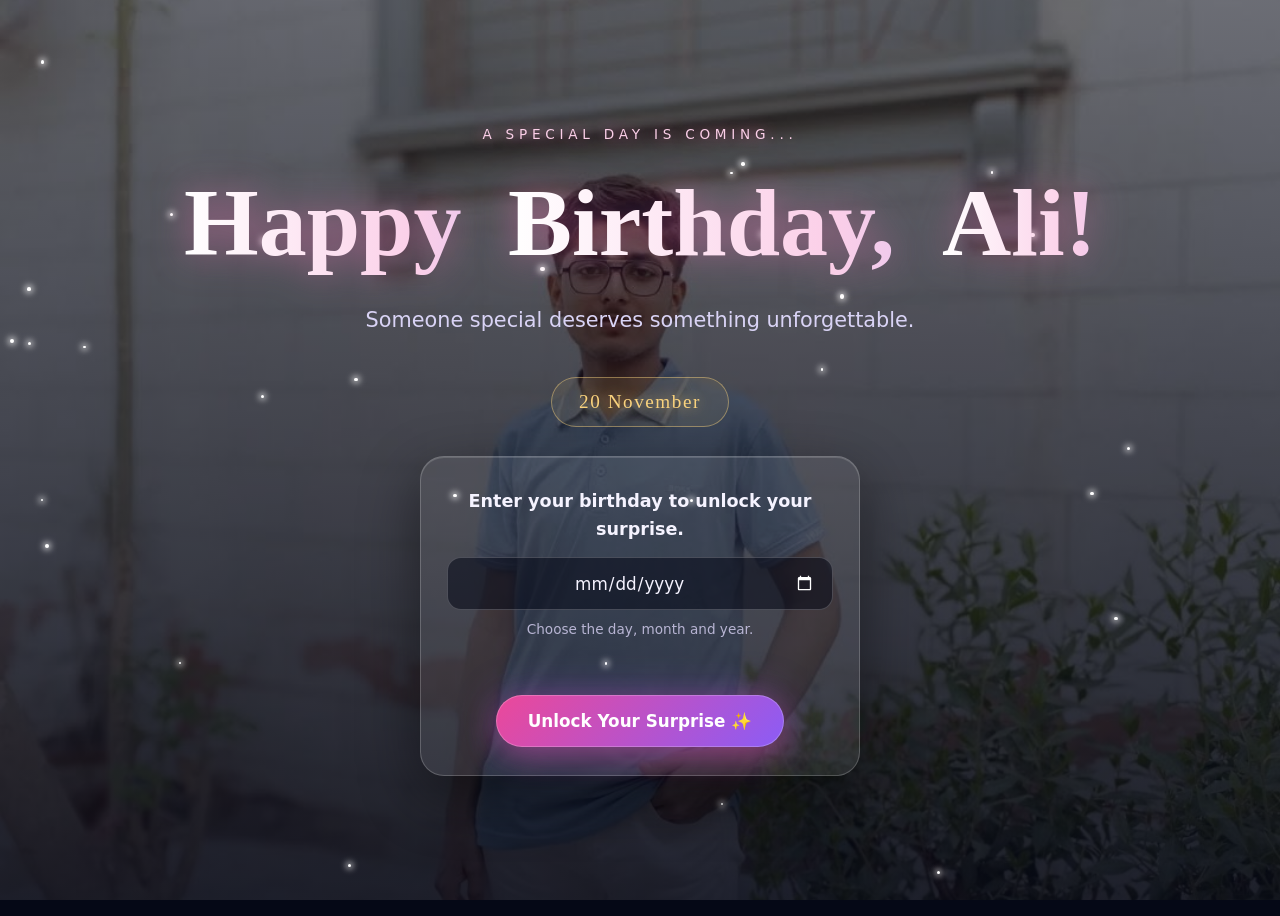
<file: index.html>
<!DOCTYPE html>
<!--
  PAGE 1 — LANDING PAGE  (index.html)
  Ali's photo fills the screen. Ali enters his birthday to unlock the surprise.
  Next page: memories.html
-->
<html lang="en">
<head>
  <meta charset="UTF-8">
  <!-- Makes the page fit phones, tablets and computers -->
  <meta name="viewport" content="width=device-width, initial-scale=1">
  <meta name="theme-color" content="#050816">
  <!-- Asks search engines not to list this personal page -->
  <meta name="robots" content="noindex">
  <title>Happy Birthday, Ali!</title>

  <!-- Little cake icon in the browser tab (no extra file needed) -->
  <link rel="icon" href="data:image/svg+xml,<svg xmlns=%22http://www.w3.org/2000/svg%22 viewBox=%220 0 100 100%22><text y=%22.9em%22 font-size=%2290%22>🎂</text></svg>">

  <link rel="stylesheet" href="css/style.css">
  <!-- Tells the CSS that JavaScript is available (used for scroll animations) -->
  <script>document.documentElement.classList.add("js");</script>
  <script src="js/script.js" defer></script>
</head>

<!-- data-page tells script.js which page this is -->
<body data-page="landing">

  <!-- Full-screen photo background.
       The photo is set in css/style.css (.photo-bg--ali) -> assets/images/ali.jpg -->
  <div class="photo-bg photo-bg--ali" aria-hidden="true"></div>

  <main class="page">

    <p class="eyebrow">A Special Day Is Coming...</p>

    <!-- Each word animates in separately. Change the words if you like. -->
    <h1 class="hero-title" aria-label="Happy Birthday, Ali!">
      <span class="word" style="--i:0" aria-hidden="true">Happy</span>
      <span class="word" style="--i:1" aria-hidden="true">Birthday,</span>
      <span class="word" style="--i:2" aria-hidden="true">Ali!</span>
    </h1>

    <p class="subtitle">Someone special deserves something unforgettable.</p>

    <!-- ✏️ EDIT: the birthday shown on the page -->
    <p class="date-pill">20 November</p>

    <!-- Date-of-birth card (glassmorphism).
         script.js checks the date when the button is pressed. -->
    <form class="glass unlock-card" id="unlock-form" novalidate>
      <label class="unlock-label" for="birthday-input">
        Enter your birthday to unlock your surprise.
      </label>

      <!-- type="date" gives a calendar picker. Expected format: YYYY-MM-DD
           (browsers show it in the local style, e.g. DD/MM/YYYY). -->
      <input type="date" id="birthday-input" name="birthday" autocomplete="off" required>
      <p class="form-hint">Choose the day, month and year.</p>

      <!-- Friendly error messages appear here -->
      <p class="form-message" id="form-message" role="status" aria-live="polite"></p>

      <button type="submit" class="btn btn--glow" id="unlock-btn">Unlock Your Surprise ✨</button>
    </form>

  </main>

  <!-- Success animation (hidden until the correct birthday is entered) -->
  <div class="unlock-overlay" id="unlock-overlay" hidden role="alert">
    <div class="unlock-burst" aria-hidden="true">✨</div>
    <p class="unlock-text">Unlocked! 🎉</p>
    <p class="unlock-sub">Getting your surprise ready...</p>
  </div>

</body>
</html>
</file>
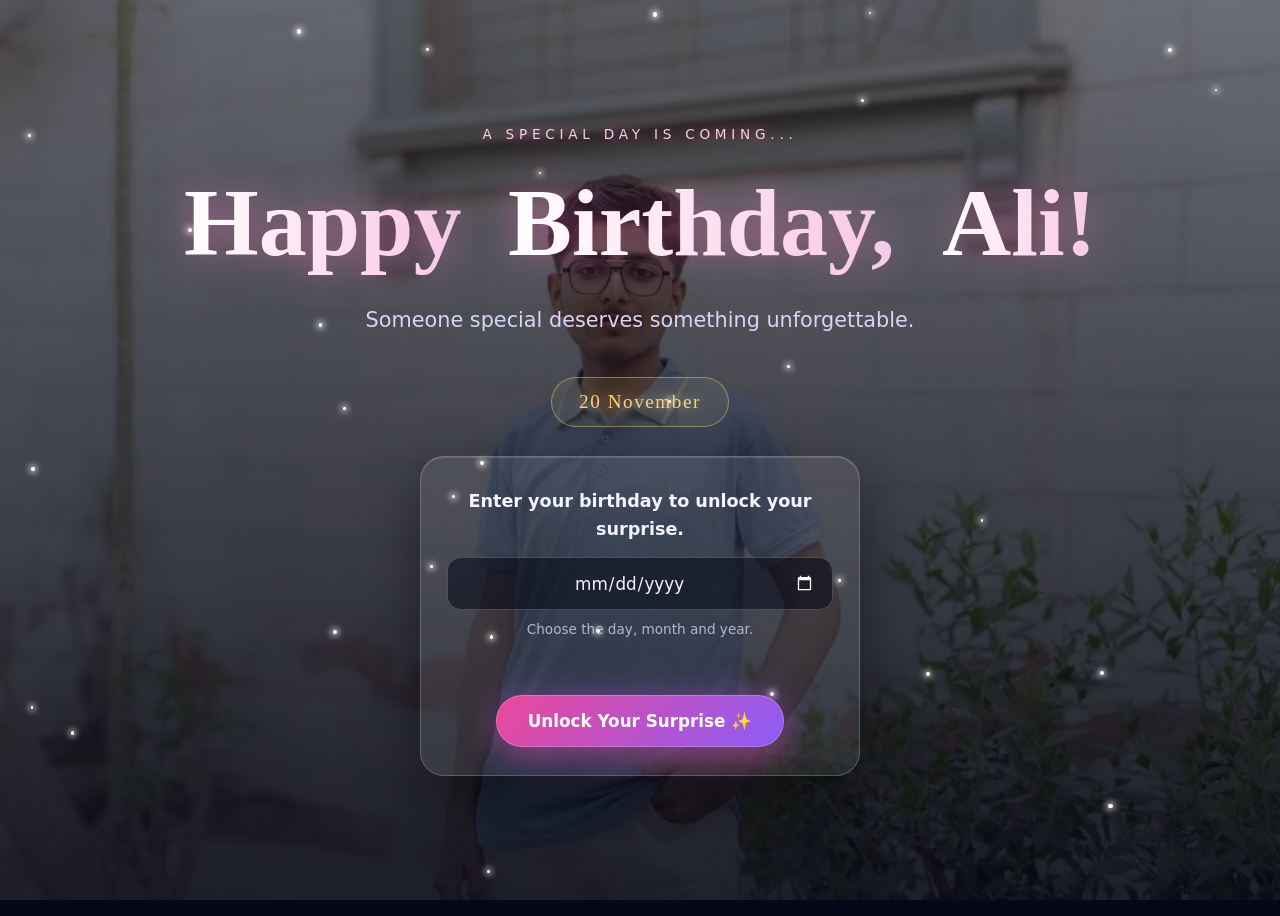
<file: closing.html>
<!DOCTYPE html>
<!--
  PAGE 6 — FINAL GOODBYE & CLOSING  (closing.html)
  Ali's photo, a heartfelt closing message and a button that replays everything.
  The "Replay" button goes back to index.html and resets the experience.
-->
<html lang="en">
<head>
  <meta charset="UTF-8">
  <meta name="viewport" content="width=device-width, initial-scale=1">
  <meta name="theme-color" content="#050816">
  <meta name="robots" content="noindex">
  <title>Once Again, Happy Birthday, Ali!</title>
  <link rel="icon" href="data:image/svg+xml,<svg xmlns=%22http://www.w3.org/2000/svg%22 viewBox=%220 0 100 100%22><text y=%22.9em%22 font-size=%2290%22>🎂</text></svg>">
  <link rel="stylesheet" href="css/style.css">
  <script>document.documentElement.classList.add("js");</script>
  <script src="js/script.js" defer></script>
</head>

<body data-page="closing">

  <!-- Ali's photo as the background (set in css/style.css -> assets/images/ali.jpg) -->
  <div class="photo-bg photo-bg--ali-soft" aria-hidden="true"></div>

  <main class="page">

    <!-- Round portrait. ✏️ EDIT: change src to use a different photo. -->
    <img class="portrait" src="./assets/images/5.jpg" alt="Ali"
         data-fallback="Add assets/images/ali.jpg">

    <h1 class="title">Once Again, Happy Birthday, Ali! ❤️</h1>

    <!-- ✏️ EDIT: your heartfelt closing message -->
    <section class="glass closing-card">
      <p>
        Friends like you are rare, and the memories we've made are some of my
        most precious treasures. Thank you for the laughs, the support and for
        simply being you. Here's to many more unforgettable moments together.
      </p>
    </section>

    <p class="closing-wish">May your new year of life bring endless happiness and success.</p>

    <!-- data-reset clears the "unlocked" flag, so the whole surprise starts again -->
    <a class="btn btn--glow" href="index.html" data-nav data-reset>Replay Your Birthday Surprise 🔄</a>

    <footer class="site-footer">Made with ❤️ for Ali</footer>

  </main>

</body>
</html>
</file>
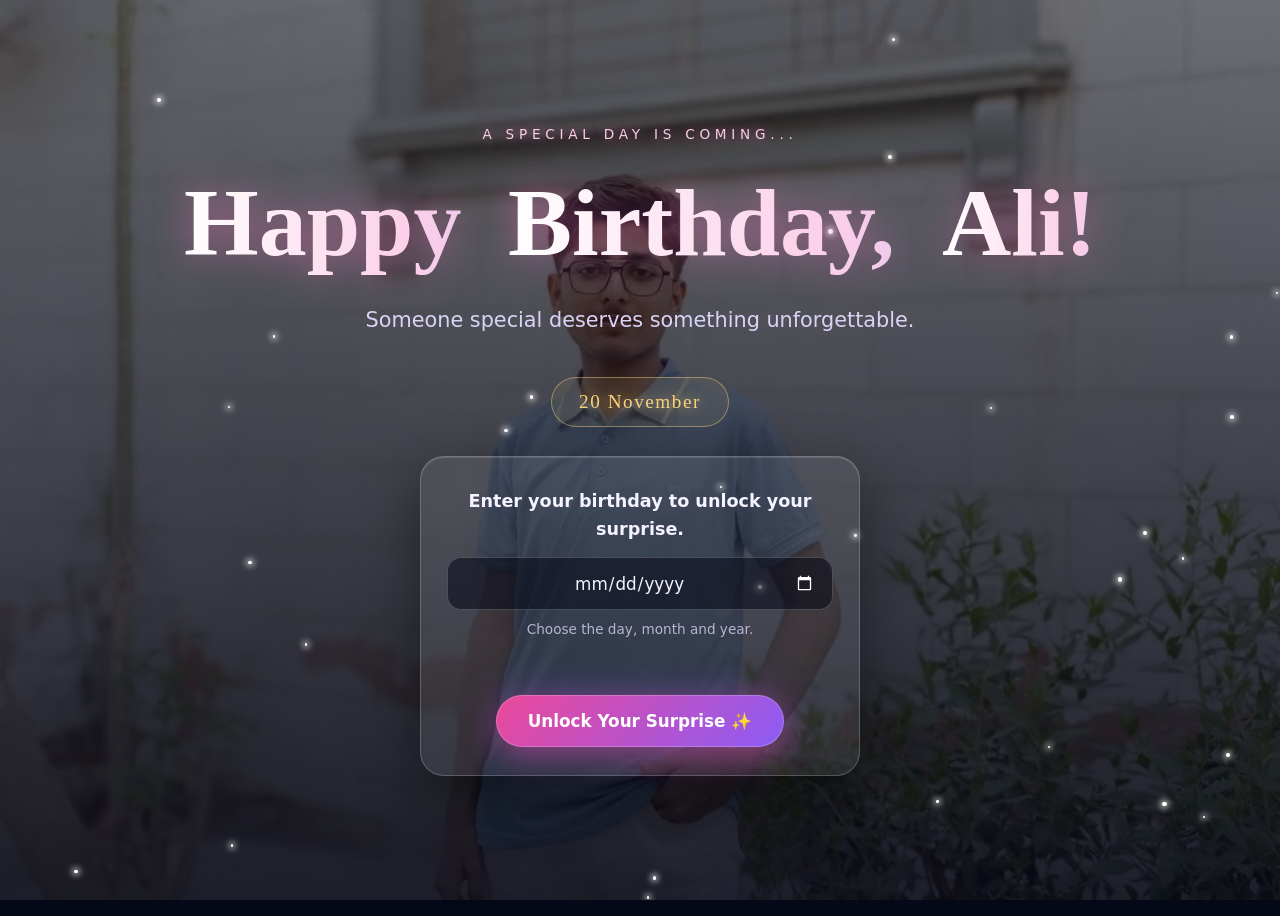
<file: invitation.html>
<!DOCTYPE html>
<!--
  PAGE 5 — BIRTHDAY PARTY INVITATION CARD  (invitation.html)
  A digital invitation. It is easy to print or save as PDF / screenshot.
  Next page: closing.html

  NOTE: This is only a card to look at. "Celebrate With Me" plays a
  celebration animation — it does NOT send anything to anyone.
-->
<html lang="en">
<head>
  <meta charset="UTF-8">
  <meta name="viewport" content="width=device-width, initial-scale=1">
  <meta name="theme-color" content="#050816">
  <meta name="robots" content="noindex">
  <title>You Are Invited! — Ali's Birthday</title>
  <link rel="icon" href="data:image/svg+xml,<svg xmlns=%22http://www.w3.org/2000/svg%22 viewBox=%220 0 100 100%22><text y=%22.9em%22 font-size=%2290%22>🎂</text></svg>">
  <link rel="stylesheet" href="css/style.css">
  <script>document.documentElement.classList.add("js");</script>
  <script src="js/script.js" defer></script>
</head>

<body data-page="invitation">

  <main class="page">

    <!-- ===== THE INVITATION CARD ===== -->
    <article class="invite" id="invitation-card" aria-label="Birthday party invitation">

      <!-- Corner decorations -->
      <span class="corner tl" aria-hidden="true">✦</span>
      <span class="corner tr" aria-hidden="true">✦</span>
      <span class="corner bl" aria-hidden="true">✦</span>
      <span class="corner br" aria-hidden="true">✦</span>

      <!-- Birthday icons at the top -->
      <div class="invite-icons" aria-hidden="true">
        <span style="--i:0">🎈</span><span style="--i:1">🎂</span><span style="--i:2">🎈</span>
      </div>

      <p class="invite-kicker">YOU ARE INVITED!</p>
      <h1 class="invite-title">Ali's Birthday Celebration</h1>

      <!-- ✏️ EDIT: your personal invitation message -->
      <p class="invite-message">
        Come and celebrate with the people who love you most.
        Good company, good food and great memories are guaranteed!
      </p>

      <!-- ✏️ EDIT: fill in the time and venue where you see [Add ...] -->
      <ul class="invite-details">
        <li>
          <span class="d-icon" aria-hidden="true">📅</span>
          <span><span class="d-label">Date</span><span class="d-value">when we will meet</span></span>
        </li>
        <li>
          <span class="d-icon" aria-hidden="true">🕖</span>
          <span><span class="d-label">Time</span><span class="d-value">09:pm</span></span>
        </li>
        <li>
          <span class="d-icon" aria-hidden="true">📍</span>
          <span><span class="d-label">Venue</span><span class="d-value">Mirchy 360</span></span>
        </li>
      </ul>

      <div class="invite-footer-icons" aria-hidden="true">🎁 🎉 🎶 🎊</div>
    </article>

    <!-- ===== BUTTONS (hidden when printing) ===== -->
    <div class="invite-actions no-print">
      <button type="button" class="btn btn--glow" id="celebrate-btn">Celebrate With Me 🎉</button>
      <!-- Opens the print window; choose "Save as PDF" to keep it as a file -->
     
    </div>
   

    <!-- Revealed by "Celebrate With Me" (hidden at first) -->
    <section class="glass celebration" id="celebration" hidden aria-live="polite">
      <h2>🎉 Let's Celebrate, Ali! 🎉</h2>
      <!-- ✏️ EDIT: your final greeting -->
      <p>
        Another year, another reason to celebrate you.
        Thank you for being such an amazing friend. Let's make this birthday unforgettable!
      </p>
    </section>

    <!-- Appears after "Celebrate With Me" -->
    <div class="continue-wrap no-print" id="next-wrap" hidden>
      <a class="btn btn--glow" href="closing.html" data-nav>One More Thing ➜</a>
    </div>

  </main>

</body>
</html>
</file>
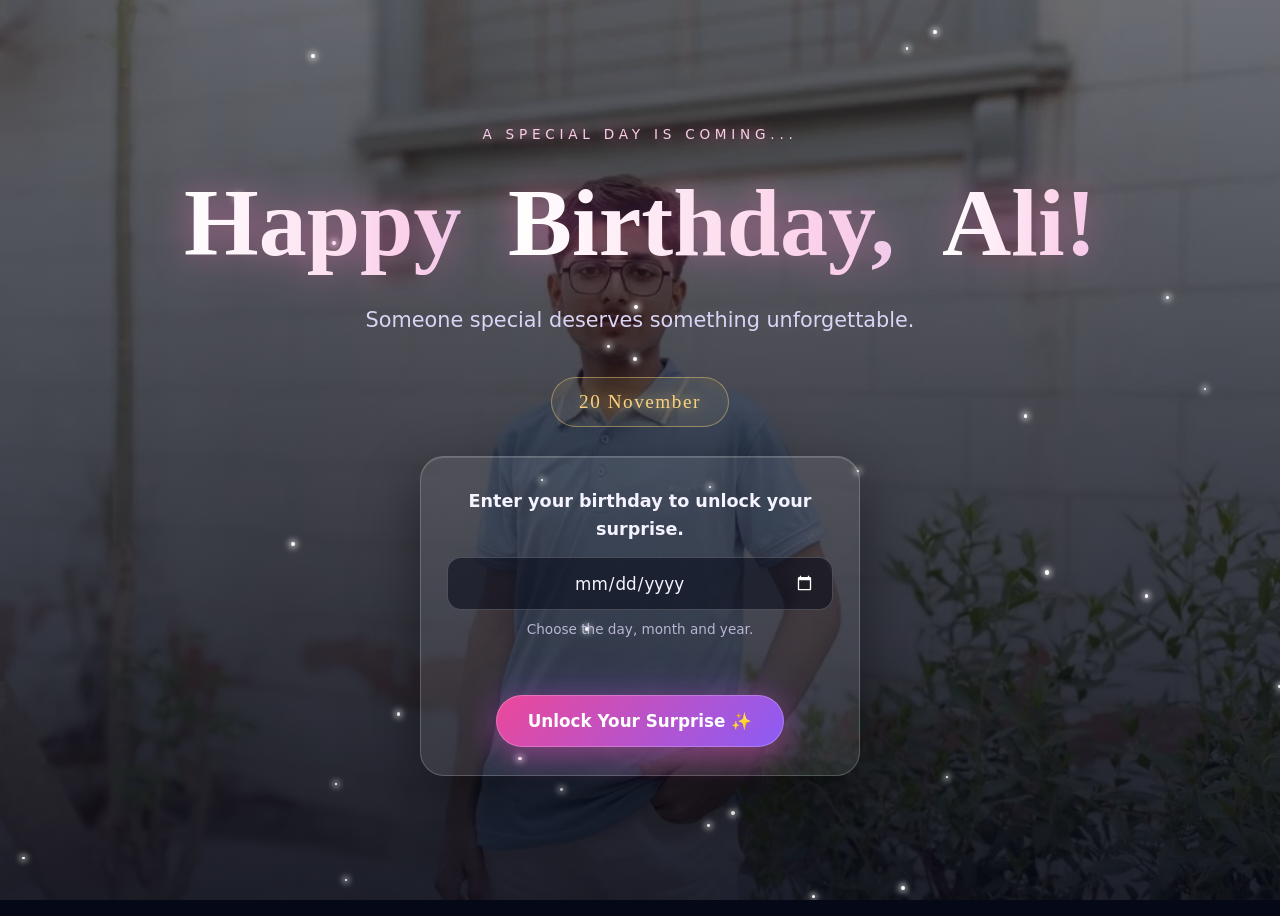
<file: memories.html>
<!DOCTYPE html>
<!--
  PAGE 2 — MEMORIES & BEAUTIFUL MOMENTS  (memories.html)
  A scrapbook-style gallery with a lightbox, video memories and music controls.
  Next page: surprise.html

  HOW TO USE YOUR OWN MEDIA
  - Photos: replace the files in  assets/images/  (keep the same file names,
    or change the src="..." below).
  - Videos: put MP4 files in  assets/videos/  (memory1.mp4, memory2.mp4).
  - Music:  put an MP3 in  assets/audio/  and name it birthday-music.mp3
  - Missing files are fine — a friendly placeholder is shown instead.
-->
<html lang="en">
<head>
  <meta charset="UTF-8">
  <meta name="viewport" content="width=device-width, initial-scale=1">
  <meta name="theme-color" content="#050816">
  <meta name="robots" content="noindex">
  <title>Our Beautiful Memories</title>
  <link rel="icon" href="data:image/svg+xml,<svg xmlns=%22http://www.w3.org/2000/svg%22 viewBox=%220 0 100 100%22><text y=%22.9em%22 font-size=%2290%22>🎂</text></svg>">
  <link rel="stylesheet" href="css/style.css">
  <script>document.documentElement.classList.add("js");</script>
  <script src="js/script.js" defer></script>
</head>

<body data-page="memories">

  <!-- Music controls. Music only plays when you press the button. -->
  <div class="music-panel glass no-print">
    <button type="button" class="music-btn" id="music-btn" aria-pressed="false">
      <span class="music-note" aria-hidden="true">🎵</span>
      <span class="music-label">Music: Off</span>
    </button>
    <label class="sr-only" for="music-volume">Music volume</label>
    <input type="range" class="music-volume" id="music-volume" min="0" max="100" value="50">
  </div>

  <main class="page page--top">

    <header class="reveal">
      <h1 class="title">Our Beautiful Memories ❤️</h1>
      <p class="subtitle">Every moment has a story worth remembering.</p>
    </header>

    <!-- ================= PHOTOS ================= -->
    <section class="container" aria-labelledby="photos-title">
      <h2 class="section-title reveal" id="photos-title">Photo Moments</h2>

      <div class="gallery">

        <!-- ✏️ EDIT: change src (photo), alt (description) and the caption.
             To add more photos, copy one whole <figure>...</figure> block. -->

        <figure class="photo-card reveal" style="--d:0s">
          <button type="button" class="photo-btn" aria-label="Open photo: Where it all started">
            <img src="./assets/images/s1.jpg" alt="A memory with Ali" loading="lazy"
                 data-fallback="Add assets/images/memory1.jpg">
          </button>
          <figcaption>Where it all started ✨</figcaption>
        </figure>

        <figure class="photo-card reveal" style="--d:0.1s">
          <button type="button" class="photo-btn" aria-label="Open photo: Laughing until it hurts">
            <img src="./assets/images/6.jpg" alt="Another memory with Ali" loading="lazy"
                 data-fallback="Add assets/images/memory2.jpg">
          </button>
          <figcaption>Laughing until it hurts 😂</figcaption>
        </figure>

        <figure class="photo-card reveal" style="--d:0.2s">
          <button type="button" class="photo-btn" aria-label="Open photo: Best day ever">
            <img src="./assets/images/3.jpg" alt="A third memory with Ali" loading="lazy"
                 data-fallback="Add assets/images/memory3.jpg">
          </button>
          <figcaption>One of the best days ever 🌟</figcaption>
        </figure>

        <figure class="photo-card reveal" style="--d:0.3s">
          <button type="button" class="photo-btn" aria-label="Open photo: Just Ali being Ali">
            <img src="./assets/images/dp1.jpg" alt="Ali" loading="lazy"
                 data-fallback="Add assets/images/ali.jpg">
          </button>
          <figcaption>Just Ali being Ali 💙</figcaption>
        </figure>

      </div>
       <div class="gallery">

        <!-- ✏️ EDIT: change src (photo), alt (description) and the caption.
             To add more photos, copy one whole <figure>...</figure> block. -->

        <figure class="photo-card reveal" style="--d:0s">
          <button type="button" class="photo-btn" aria-label="Open photo: Where it all started">
            <img src="./assets/images/2.jpg" alt="A memory with Ali" loading="lazy"
                 data-fallback="Add assets/images/memory1.jpg">
          </button>
          <figcaption>Where it all started ✨</figcaption>
        </figure>

        <figure class="photo-card reveal" style="--d:0.1s">
          <button type="button" class="photo-btn" aria-label="Open photo: Laughing until it hurts">
            <img src="./assets/images/5.jpg" alt="Another memory with Ali" loading="lazy"
                 data-fallback="Add assets/images/memory2.jpg">
          </button>
          <figcaption>Laughing until it hurts 😂</figcaption>
        </figure>

        <figure class="photo-card reveal" style="--d:0.2s">
          <button type="button" class="photo-btn" aria-label="Open photo: Best day ever">
            <img src="./assets/images/Screenshot_20260812-144037.jpg" alt="A third memory with Ali" loading="lazy"
                 data-fallback="Add assets/images/memory3.jpg">
          </button>
          <figcaption>One of the best days ever 🌟</figcaption>
        </figure>

        <figure class="photo-card reveal" style="--d:0.3s">
          <button type="button" class="photo-btn" aria-label="Open photo: Just Ali being Ali">
            <img src="./assets/images/1.jpg" alt="Ali" loading="lazy"
                 data-fallback="Add assets/images/ali.jpg">
          </button>
          <figcaption>Just Ali being Ali 💙</figcaption>
        </figure>

      </div>
    </section>

   

    <!-- ================= NEXT PAGE ================= -->
    <div class="page-cta reveal">
      <a class="btn btn--glow" href="surprise.html" data-nav>Wait... There's More 🎁</a>
    </div>

  </main>

</body>
</html>
</file>
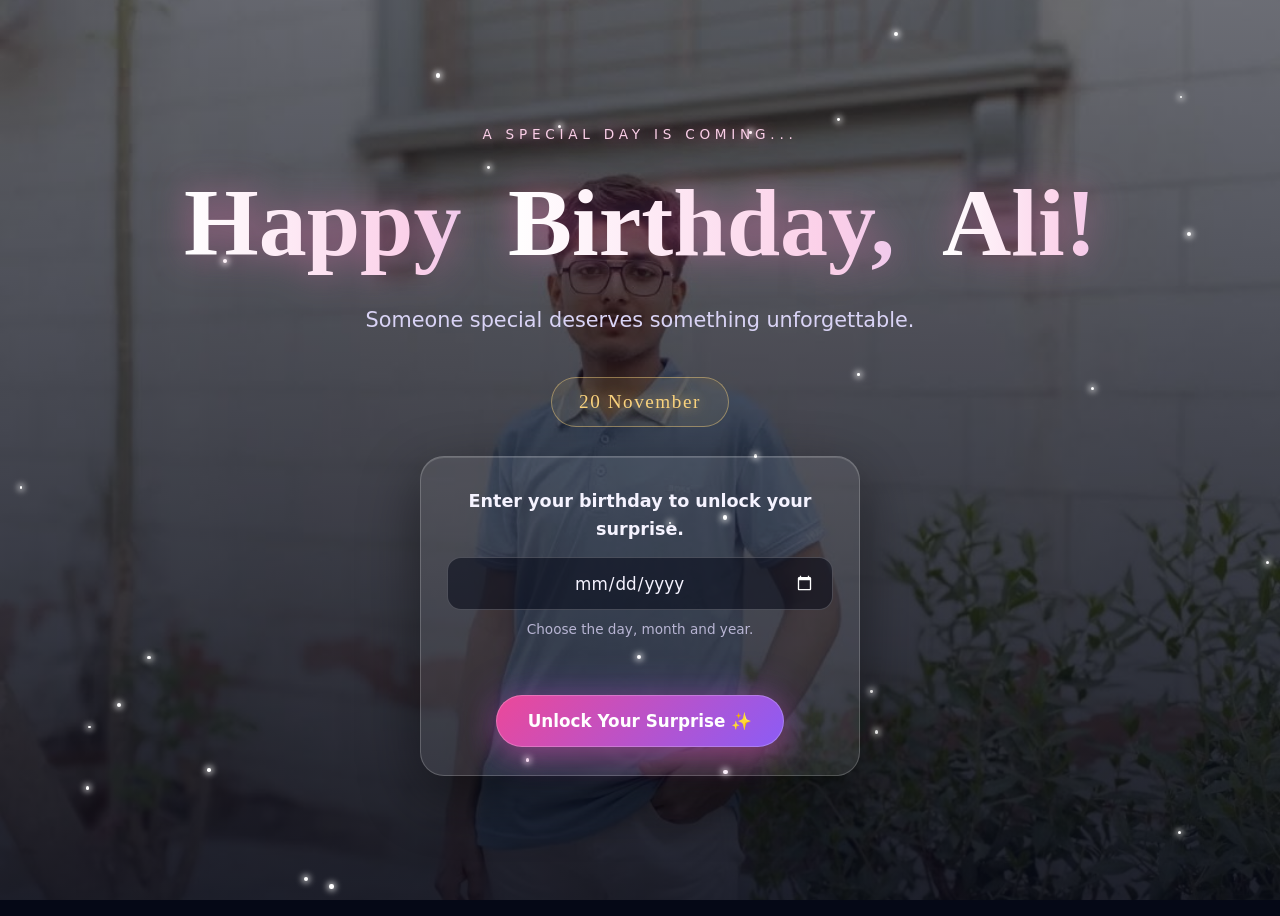
<file: surprise.html>
<!DOCTYPE html>
<!--
  PAGE 3 — THE BIG SURPRISE  (surprise.html)
  A gift box (built with CSS) opens when the button is pressed and reveals
  a personal message, with confetti and floating hearts.
  Next page: wishes.html
-->
<html lang="en">
<head>
  <meta charset="UTF-8">
  <meta name="viewport" content="width=device-width, initial-scale=1">
  <meta name="theme-color" content="#050816">
  <meta name="robots" content="noindex">
  <title>The Big Surprise</title>
  <link rel="icon" href="data:image/svg+xml,<svg xmlns=%22http://www.w3.org/2000/svg%22 viewBox=%220 0 100 100%22><text y=%22.9em%22 font-size=%2290%22>🎂</text></svg>">
  <link rel="stylesheet" href="css/style.css">
  <script>document.documentElement.classList.add("js");</script>
  <script src="js/script.js" defer></script>
</head>

<body data-page="surprise">

  <main class="page">
    <div class="gift-stage">

      <h1 class="title">Ali, I Have Something for You...</h1>

      <!-- The gift box. It is drawn with CSS, so no image is needed. -->
      <div class="gift" id="gift" aria-hidden="true">
        <div class="gift-glow"></div>
        <div class="gift-light"></div>
        <div class="gift-inner">
          <div class="gift-box"></div>
          <div class="gift-lid">
            <div class="gift-bow">
              <span class="loop loop-left"></span>
              <span class="loop loop-right"></span>
              <span class="knot"></span>
            </div>
          </div>
        </div>
      </div>

      <!-- This part disappears after the gift is opened -->
      <div class="gift-prompt" id="gift-prompt">
        <p class="subtitle">Are you ready for your surprise?</p>
        <button type="button" class="btn btn--glow" id="open-gift">Open Your Gift 🎁</button>
      </div>

      <!-- Hidden until the gift is opened -->
      <section class="glass surprise-reveal" id="surprise-reveal" hidden aria-live="polite">

        <h2 class="reveal-title">Happy Birthday, Ali! 🎉</h2>

        <!-- ✏️ EDIT: your personal message goes here. Write whatever you like! -->
        <p class="reveal-message">
          Ali, you are one of the best things that ever happened to me.
          Thank you for every laugh, every talk and every moment
          you've been there for me. Today is all about you —
          you deserve all the happiness in the world.
        </p>

        <!-- ✏️ OPTIONAL PHOTO: change the file, or delete this <img> to remove it.
             (A short video also works — see the <video> example in memories.html.) -->
    <img class="reveal-photo" src="./assets/images/Gemini_Generated_Image_qs4ajbqs4ajbqs4a.jfif"
             alt="A special memory with Ali" data-fallback="Add assets/images/memory3.jpg">
               <img class="reveal-photo" src="./assets/images/1.jpg"
             alt="A special memory with Ali" data-fallback="Add assets/images/memory3.jpg">

        <p class="reveal-note">This is just a little reminder of how special you are!</p>
      </section>

      <!-- Appears a moment after the message -->
      <div class="continue-wrap" id="continue-wrap" hidden>
        <a class="btn btn--glow" href="wishes.html" data-nav>Continue to Your Birthday Wishes 💌</a>
      </div>

    </div>
  </main>

</body>
</html>
</file>
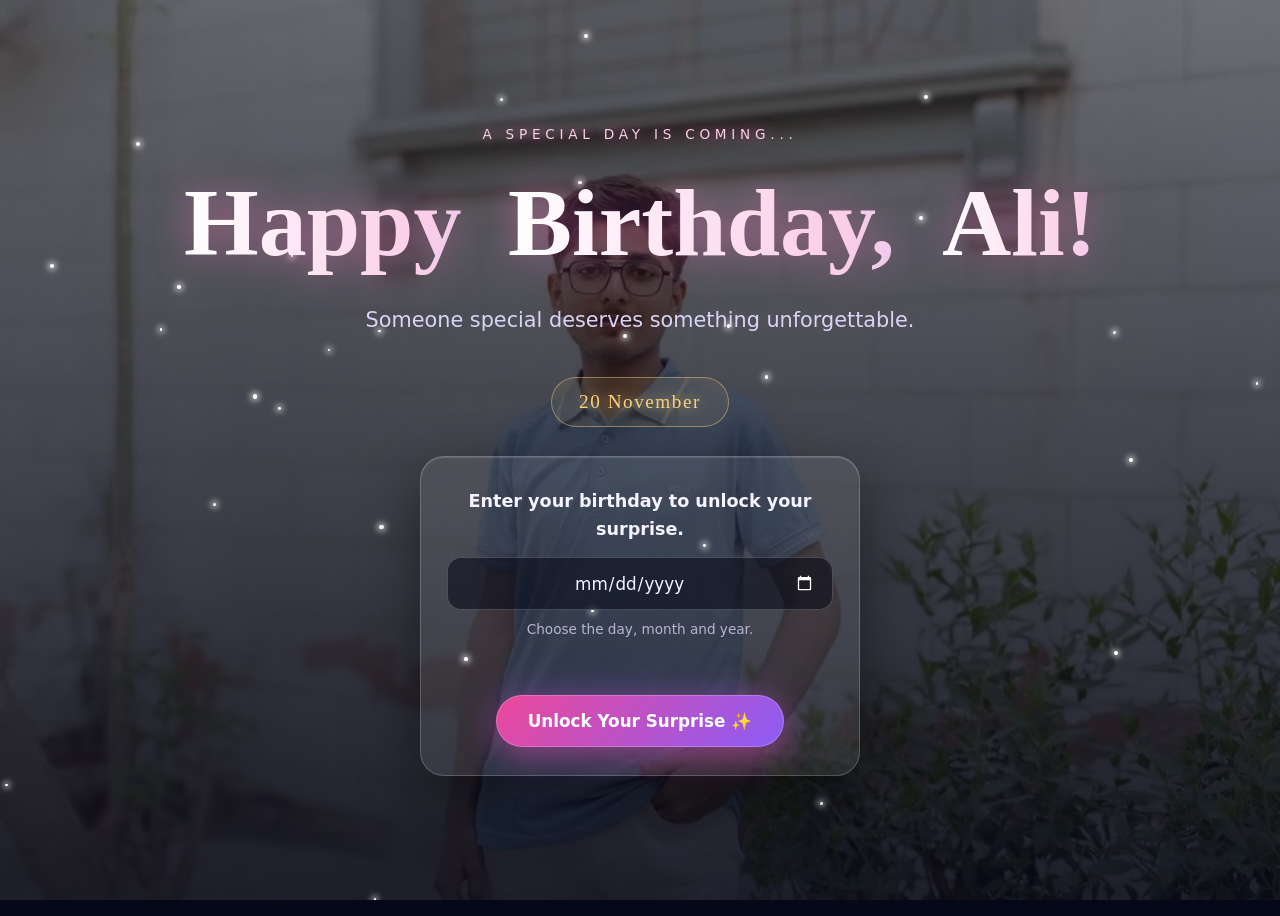
<file: wishes.html>
<!DOCTYPE html>
<!--
  PAGE 4 — BIRTHDAY WISHES & BEST WISHES  (wishes.html)
  An animated cake, balloons, stars, a heartfelt message and a list of wishes.
  Next page: invitation.html
-->
<html lang="en">
<head>
  <meta charset="UTF-8">
  <meta name="viewport" content="width=device-width, initial-scale=1">
  <meta name="theme-color" content="#050816">
  <meta name="robots" content="noindex">
  <title>Happy Birthday, Ali!</title>
  <link rel="icon" href="data:image/svg+xml,<svg xmlns=%22http://www.w3.org/2000/svg%22 viewBox=%220 0 100 100%22><text y=%22.9em%22 font-size=%2290%22>🎂</text></svg>">
  <link rel="stylesheet" href="css/style.css">
  <script>document.documentElement.classList.add("js");</script>
  <script src="js/script.js" defer></script>
</head>

<body data-page="wishes">

  <main class="page page--top">

    <header>
      <h1 class="title">Happy Birthday, Ali! 🎂</h1>
    </header>

    <!-- Animated cake. Tap it to blow out the candles! -->
    <button type="button" class="cake" id="cake" aria-pressed="false"
            aria-label="Birthday cake. Press to blow out the candles.">
      <span class="candles" aria-hidden="true">
        <span class="candle"><i class="flame"></i></span>
        <span class="candle"><i class="flame"></i></span>
        <span class="candle"><i class="flame"></i></span>
      </span>
      <span class="tier tier-top" aria-hidden="true"></span>
      <span class="tier tier-mid" aria-hidden="true"></span>
      <span class="tier tier-bottom" aria-hidden="true"></span>
      <span class="plate" aria-hidden="true"></span>
    </button>
    <p class="cake-hint">Tap the cake to make a wish ✨</p>

    <!-- ✏️ EDIT: the heartfelt birthday paragraph -->
    <section class="glass text-card reveal">
      <p>
        Dear Ali, today is your day, and I hope it is filled with laughter,
        love and everything that makes you smile. You are the kind of friend
        who makes ordinary days feel special, and I am so grateful to have you
        in my life.
      </p>
      <p>
        Thank you for being kind, loyal and always yourself. I hope this new
        year brings you everything you have been working and wishing for.
        Happy Birthday, my friend! 💙
      </p>
    </section>

    <!-- ✏️ EDIT: the wishes. Change the text, or copy a card to add more. -->
    <section class="container" aria-labelledby="wishes-title">
      <h2 class="section-title reveal" id="wishes-title">My Best Wishes for You</h2>

      <div class="wish-grid">

        <article class="glass wish-card reveal" style="--d:0s">
          <span class="wish-icon" aria-hidden="true">😊</span>
          <h3>Happiness</h3>
          <p>May every day bring you reasons to smile and laugh out loud.</p>
        </article>

        <article class="glass wish-card reveal" style="--d:0.08s">
          <span class="wish-icon" aria-hidden="true">🏆</span>
          <h3>Success</h3>
          <p>May your hard work be rewarded and your goals become reality.</p>
        </article>

        <article class="glass wish-card reveal" style="--d:0.16s">
          <span class="wish-icon" aria-hidden="true">💪</span>
          <h3>Health</h3>
          <p>May you stay strong, healthy and full of energy all year long.</p>
        </article>

        <article class="glass wish-card reveal" style="--d:0.24s">
          <span class="wish-icon" aria-hidden="true">🕊️</span>
          <h3>Peace</h3>
          <p>May your heart be calm and your days be gentle and bright.</p>
        </article>

        <article class="glass wish-card reveal" style="--d:0.32s">
          <span class="wish-icon" aria-hidden="true">🤝</span>
          <h3>Friendship</h3>
          <p>May you always be surrounded by people who truly care about you.</p>
        </article>

        <article class="glass wish-card reveal" style="--d:0.4s">
          <span class="wish-icon" aria-hidden="true">🚀</span>
          <h3>Future Achievements</h3>
          <p>May the years ahead take you to places even bigger than your dreams.</p>
        </article>

      </div>
    </section>

    <!-- ✏️ EDIT: personal message card with a glowing border -->
    <section class="glow-card reveal">
      <h2>A Little Note From Me 💌</h2>
      <p>
        Ali, no matter where life takes us, I will always be cheering for you.
        You make the world around you better just by being in it.
        Keep shining, keep smiling and never forget how much you matter.
      </p>
      <p class="signature">— Your friend</p>
    </section>

    <div class="page-cta reveal">
      <a class="btn btn--glow" href="invitation.html" data-nav>One Last Surprise 💖</a>
    </div>

  </main>

</body>
</html>
</file>
<file: css/style.css>
/* ==========================================================================
   ALI'S BIRTHDAY WEBSITE  —  css/style.css
   --------------------------------------------------------------------------
   One stylesheet shared by all six pages.

   TABLE OF CONTENTS
     1.  Colours, fonts & settings (CSS variables)
     2.  Reset & base styles
     3.  Page layout & page transitions
     4.  Reusable parts (buttons, glass cards, headings, toast)
     5.  Magic effects layer (particles, stars, confetti, balloons)
     6.  Page 1  — Landing page          (index.html)
     7.  Page 2  — Memories              (memories.html)
     8.  Page 3  — Gift surprise         (surprise.html)
     9.  Page 4  — Birthday wishes       (wishes.html)
     10. Page 5  — Invitation card       (invitation.html)
     11. Page 6  — Closing page          (closing.html)
     12. Small screens (responsive tweaks)
     13. Printing (so the invitation prints nicely)
     14. Reduced motion (for people who prefer fewer animations)

   TIP: To change the whole colour mood, edit the variables in section 1.
   ========================================================================== */


/* ==========================================================================
   1. COLOURS, FONTS & SETTINGS
   ========================================================================== */
:root {
  /* Dark navy / black backgrounds */
  --navy-950: #050816;
  --navy-900: #0a1030;
  --navy-800: #121a45;

  /* Purples and pinks used for glows and buttons */
  --purple-700: #5b21b6;
  --purple-500: #8b5cf6;
  --purple-300: #c4b5fd;
  --pink-500: #ec4899;
  --pink-400: #f472b6;
  --pink-200: #fbcfe8;
  --gold: #f9d27d;

  /* Text colours */
  --text: #f5f3ff;
  --text-soft: #d9d3f5;

  /* Glassmorphism (frosted glass) look */
  --glass-bg: rgba(255, 255, 255, 0.08);
  --glass-border: rgba(255, 255, 255, 0.2);

  --radius: 24px;

  /* Fonts: only fonts already on the device, so nothing is downloaded. */
  --font-heading: "Palatino Linotype", Palatino, "Book Antiqua", Georgia, serif;
  --font-body: system-ui, -apple-system, "Segoe UI", Roboto, "Helvetica Neue", Arial, sans-serif;
}


/* ==========================================================================
   2. RESET & BASE STYLES
   ========================================================================== */
*,
*::before,
*::after {
  box-sizing: border-box;
}

/* The "hidden" attribute must always win (used by JavaScript to show/hide). */
[hidden] {
  display: none !important;
}

html {
  -webkit-text-size-adjust: 100%;
  scroll-behavior: smooth;
  background-color: var(--navy-950);
}

body {
  margin: 0;
  min-height: 100vh;
  min-height: 100dvh;
  font-family: var(--font-body);
  color: var(--text);
  line-height: 1.6;
  overflow-x: hidden;
  /* No background colour here on purpose: the <html> element supplies the
     navy colour, and a colour on <body> would paint OVER the glowing
     gradient and photo that sit behind the content. */
}

/* A soft glowing gradient that stays fixed behind every page. */
body::before {
  content: "";
  position: fixed;
  inset: 0;
  z-index: -3;
  background:
    radial-gradient(circle at 15% 10%, rgba(124, 58, 237, 0.38), transparent 50%),
    radial-gradient(circle at 85% 90%, rgba(244, 114, 182, 0.26), transparent 50%),
    linear-gradient(160deg, #050816 0%, #0b1240 55%, #1a0b3b 100%);
}

img,
video {
  max-width: 100%;
  display: block;
}

h1, h2, h3, p {
  margin-top: 0;
}

/* Keyboard users get a clear outline when tabbing through buttons. */
:focus-visible {
  outline: 3px solid var(--pink-200);
  outline-offset: 3px;
}

/* Text only for screen readers (hidden visually). */
.sr-only {
  position: absolute;
  width: 1px;
  height: 1px;
  padding: 0;
  margin: -1px;
  overflow: hidden;
  clip: rect(0, 0, 0, 0);
  border: 0;
}


/* ==========================================================================
   3. PAGE LAYOUT & PAGE TRANSITIONS
   ========================================================================== */

/* Every page keeps its content inside <main class="page"> */
.page {
  position: relative;
  z-index: 2;
  min-height: 100vh;
  min-height: 100dvh;
  display: flex;
  flex-direction: column;
  align-items: center;
  justify-content: center;
  padding: 56px 20px;
  text-align: center;
  animation: pageIn 0.8s ease both;
  transition: opacity 0.45s ease, transform 0.45s ease;
}

/* Pages with lots of content start at the top instead of the middle. */
.page--top {
  justify-content: flex-start;
  padding-top: 84px;
}

/* JavaScript adds this class just before moving to the next page. */
body.page-leave .page {
  opacity: 0;
  transform: translateY(-12px);
}

@keyframes pageIn {
  from { opacity: 0; transform: translateY(16px); }
  to   { opacity: 1; transform: none; }
}

.container {
  width: min(1100px, 100%);
  margin-inline: auto;
}

/* Full-screen photo/gradient background (behind everything). */
.photo-bg {
  position: fixed;
  inset: 0;
  z-index: -2;
}

/*
  Ali's photo with a dark overlay on top so text stays readable.
  If assets/images/ali.jpg is missing, the browser simply skips the image
  and the gradient at the end shows instead — no broken picture!
*/
.photo-bg--ali {
  background:
    linear-gradient(180deg, rgba(5, 8, 22, 0.55) 0%, rgba(5, 8, 22, 0.88) 100%),
    url("../assets/images/5.jpg") center / cover no-repeat,
    linear-gradient(160deg, #0a1030, #2a0f55 60%, #4a1245);
}

/* A lighter overlay for the closing page so the photo is more visible. */
.photo-bg--ali-soft {
  background:
    linear-gradient(180deg, rgba(5, 8, 22, 0.5) 0%, rgba(26, 11, 59, 0.9) 100%),
    url("../assets/images/5.jpg") center / cover no-repeat,
    linear-gradient(160deg, #0a1030, #2a0f55 60%, #4a1245);
}

/* Scroll-reveal: items fade up when they enter the screen.
   (Only active when JavaScript is running, so nothing stays hidden without it.) */
.js .reveal {
  opacity: 0;
  transform: translateY(30px);
  transition: opacity 0.9s ease, transform 0.9s ease;
  transition-delay: var(--d, 0s);
}
.js .reveal.in-view {
  opacity: 1;
  transform: none;
}


/* ==========================================================================
   4. REUSABLE PARTS
   ========================================================================== */

/* ---- Glass card (frosted-glass look) ---- */
.glass {
  background: var(--glass-bg);
  border: 1px solid var(--glass-border);
  border-radius: var(--radius);
  -webkit-backdrop-filter: blur(16px);
  backdrop-filter: blur(16px);
  box-shadow:
    0 20px 60px rgba(0, 0, 0, 0.45),
    inset 0 1px 0 rgba(255, 255, 255, 0.14);
}

/* ---- Headings & text ---- */
.eyebrow {
  margin-bottom: 0.4rem;
  font-size: 0.85rem;
  letter-spacing: 0.35em;
  text-transform: uppercase;
  color: var(--pink-200);
  text-shadow: 0 0 14px rgba(244, 114, 182, 0.8);
}

.title {
  margin: 0.3em 0;
  font-family: var(--font-heading);
  font-size: clamp(2rem, 6vw, 3.6rem);
  line-height: 1.15;
  text-shadow: 0 0 26px rgba(196, 181, 253, 0.6);
}

.subtitle {
  max-width: 46ch;
  margin-inline: auto;
  font-size: clamp(1rem, 2.4vw, 1.3rem);
  color: var(--text-soft);
}

.section-title {
  position: relative;
  margin: 2.6rem 0 1.4rem;
  font-family: var(--font-heading);
  font-size: clamp(1.4rem, 4vw, 2rem);
  color: var(--pink-200);
  text-shadow: 0 0 18px rgba(244, 114, 182, 0.6);
}
.section-title::after {
  content: "";
  display: block;
  width: 90px;
  height: 2px;
  margin: 0.6rem auto 0;
  background: linear-gradient(90deg, transparent, var(--pink-400), transparent);
}

/* ---- Buttons ---- */
.btn {
  position: relative;
  display: inline-flex;
  align-items: center;
  justify-content: center;
  gap: 0.5em;
  padding: 0.95em 1.9em;
  border: 0;
  border-radius: 999px;
  font: 600 1.05rem/1.2 var(--font-body);
  color: #fff;
  text-decoration: none;
  cursor: pointer;
  overflow: hidden;
  background: linear-gradient(135deg, var(--pink-500), var(--purple-500));
  box-shadow:
    inset 0 0 0 1px rgba(255, 255, 255, 0.22),
    0 10px 30px rgba(236, 72, 153, 0.4),
    0 0 40px rgba(139, 92, 246, 0.35);
  transition: transform 0.25s ease, box-shadow 0.25s ease;
  -webkit-tap-highlight-color: transparent;
}
/* The shiny sweep that slides across the button on hover */
.btn::after {
  content: "";
  position: absolute;
  top: 0;
  left: -60%;
  width: 40%;
  height: 100%;
  background: linear-gradient(100deg, transparent, rgba(255, 255, 255, 0.45), transparent);
  transform: skewX(-20deg);
  transition: left 0.6s ease;
}
.btn:hover {
  transform: translateY(-3px) scale(1.03);
  box-shadow:
    inset 0 0 0 1px rgba(255, 255, 255, 0.3),
    0 14px 40px rgba(236, 72, 153, 0.55),
    0 0 60px rgba(139, 92, 246, 0.5);
}
.btn:hover::after { left: 130%; }
.btn:active { transform: translateY(-1px) scale(0.99); }
.btn:disabled { opacity: 0.6; cursor: not-allowed; transform: none; }

/* Gently pulsing glow for important buttons */
.btn--glow { animation: btnPulse 2.6s ease-in-out infinite; }
@keyframes btnPulse {
  0%, 100% { box-shadow: inset 0 0 0 1px rgba(255,255,255,.22), 0 10px 30px rgba(236,72,153,.4), 0 0 30px rgba(139,92,246,.3); }
  50%      { box-shadow: inset 0 0 0 1px rgba(255,255,255,.3),  0 10px 40px rgba(236,72,153,.7), 0 0 70px rgba(139,92,246,.6); }
}

/* A quieter button style */
.btn--ghost {
  background: rgba(255, 255, 255, 0.1);
  box-shadow: inset 0 0 0 1px rgba(255, 255, 255, 0.28);
}

/* ---- Small pop-up message (toast) ---- */
.toast {
  position: fixed;
  left: 50%;
  bottom: 28px;
  z-index: 120;
  max-width: min(92vw, 420px);
  padding: 0.8em 1.3em;
  border-radius: 999px;
  font-size: 0.95rem;
  text-align: center;
  color: #fff;
  background: rgba(20, 14, 60, 0.92);
  border: 1px solid var(--glass-border);
  box-shadow: 0 10px 40px rgba(0, 0, 0, 0.5);
  opacity: 0;
  transform: translate(-50%, 20px);
  transition: opacity 0.35s ease, transform 0.35s ease;
  pointer-events: none;
}
.toast.show { opacity: 1; transform: translate(-50%, 0); }


/* ==========================================================================
   5. MAGIC EFFECTS LAYER
   JavaScript creates the particles; these rules make them move.
   ========================================================================== */
#fx-layer,
#confetti-layer {
  position: fixed;
  inset: 0;
  overflow: hidden;
  pointer-events: none; /* clicks pass straight through */
}
#fx-layer       { z-index: 1; }   /* behind the page content */
#confetti-layer { z-index: 90; }  /* in front of everything */

/* Floating emoji (hearts, sparkles, stars) drifting upward */
.particle {
  position: absolute;
  bottom: -3rem;
  left: 0;
  opacity: 0;
  filter: drop-shadow(0 0 8px rgba(244, 114, 182, 0.7));
  animation: floatUp var(--dur, 12s) linear var(--delay, 0s) infinite;
  will-change: transform, opacity;
}
@keyframes floatUp {
  0%   { transform: translate3d(0, 0, 0) rotate(0deg); opacity: 0; }
  10%  { opacity: 0.9; }
  50%  { transform: translate3d(var(--sway, 20px), -55vh, 0) rotate(20deg); }
  90%  { opacity: 0.8; }
  100% { transform: translate3d(calc(var(--sway, 20px) * -1), -115vh, 0) rotate(-15deg); opacity: 0; }
}

/* Twinkling little stars */
.star {
  position: absolute;
  width: var(--size, 3px);
  height: var(--size, 3px);
  border-radius: 50%;
  background: #fff;
  box-shadow: 0 0 6px 2px rgba(255, 255, 255, 0.7);
  animation: twinkle var(--dur, 3s) ease-in-out var(--delay, 0s) infinite;
}
@keyframes twinkle {
  0%, 100% { opacity: 0.15; transform: scale(0.6); }
  50%      { opacity: 1;    transform: scale(1.3); }
}

/* Confetti pieces falling from the top */
.confetti {
  position: absolute;
  top: -20px;
  left: 0;
  opacity: 0;
  animation: confettiFall var(--dur, 3.5s) cubic-bezier(0.2, 0.6, 0.4, 1) var(--delay, 0s) forwards;
}
@keyframes confettiFall {
  0%   { transform: translate3d(0, 0, 0) rotate(0deg); opacity: 1; }
  100% { transform: translate3d(var(--drift, 0px), 110vh, 0) rotate(var(--rot, 720deg)); opacity: 1; }
}

/* Hearts that rise up from the bottom (celebrations) */
.rise-heart {
  position: absolute;
  bottom: -2rem;
  opacity: 0;
  filter: drop-shadow(0 0 10px rgba(244, 114, 182, 0.8));
  animation: heartRise var(--dur, 4s) ease-out var(--delay, 0s) forwards;
}
@keyframes heartRise {
  0%   { transform: translate3d(0, 0, 0) scale(0.6); opacity: 0; }
  15%  { opacity: 1; }
  100% { transform: translate3d(var(--sway, 0px), -105vh, 0) scale(1.3); opacity: 0; }
}

/* Balloons floating up (Page 4) */
.balloon {
  position: absolute;
  bottom: -140px;
  width: var(--w, 48px);
  height: calc(var(--w, 48px) * 1.25);
  border-radius: 50% 50% 48% 48% / 58% 58% 42% 42%;
  background: radial-gradient(circle at 30% 28%, rgba(255, 255, 255, 0.65), var(--c, #f472b6) 55%);
  box-shadow: inset -6px -8px 14px rgba(0, 0, 0, 0.22), 0 0 24px var(--c, #f472b6);
  opacity: 0.85;
  animation: balloonRise var(--dur, 16s) ease-in var(--delay, 0s) infinite;
}
/* The balloon string */
.balloon::after {
  content: "";
  position: absolute;
  left: 50%;
  top: 100%;
  width: 1px;
  height: 70px;
  background: rgba(255, 255, 255, 0.45);
}
@keyframes balloonRise {
  0%   { transform: translate3d(0, 0, 0) rotate(-4deg); }
  50%  { transform: translate3d(var(--sway, 30px), -60vh, 0) rotate(5deg); }
  100% { transform: translate3d(calc(var(--sway, 30px) * -1), -130vh, 0) rotate(-4deg); }
}


/* ==========================================================================
   6. PAGE 1 — LANDING PAGE (index.html)
   ========================================================================== */
.hero-title {
  margin: 0.2em 0 0.3em;
  font-family: var(--font-heading);
  font-size: clamp(2.6rem, 10vw, 6rem);
  line-height: 1.08;
}

/* Each word glides in, then shimmers with a gentle glow. */
.hero-title .word {
  display: inline-block;
  margin: 0 0.12em;
  color: transparent;
  background: linear-gradient(90deg, #fff, var(--pink-200), var(--purple-300), #fff);
  background-size: 250% 100%;
  -webkit-background-clip: text;
  background-clip: text;
  filter: drop-shadow(0 0 18px rgba(244, 114, 182, 0.55));
  animation:
    wordRise 1s cubic-bezier(0.2, 0.8, 0.2, 1) both,
    shimmer 6s linear infinite;
  animation-delay: calc(var(--i) * 0.2s + 0.2s), 0s;
}
@keyframes wordRise {
  from { opacity: 0; transform: translateY(40px) scale(0.9); }
  to   { opacity: 1; transform: none; }
}
@keyframes shimmer {
  0%   { background-position: 0% 50%; }
  100% { background-position: 250% 50%; }
}

/* The "20 November" pill */
.date-pill {
  display: inline-block;
  margin: 1.2rem 0 1.8rem;
  padding: 0.45em 1.4em;
  border-radius: 999px;
  font-family: var(--font-heading);
  font-size: 1.2rem;
  letter-spacing: 0.08em;
  color: var(--gold);
  border: 1px solid rgba(249, 210, 125, 0.45);
  background: rgba(249, 210, 125, 0.08);
  text-shadow: 0 0 14px rgba(249, 210, 125, 0.7);
}

/* The date-of-birth card */
.unlock-card {
  width: min(100%, 440px);
  padding: 30px 26px 28px;
  text-align: center;
}
.unlock-card.shake { animation: shake 0.5s ease; }
@keyframes shake {
  0%, 100% { transform: translateX(0); }
  20% { transform: translateX(-10px); }
  40% { transform: translateX(10px); }
  60% { transform: translateX(-6px); }
  80% { transform: translateX(6px); }
}

.unlock-label {
  display: block;
  margin-bottom: 0.9rem;
  font-size: 1.1rem;
  font-weight: 600;
}

.unlock-card input[type="date"] {
  width: 100%;
  padding: 0.85em 1em;
  border-radius: 14px;
  border: 1px solid var(--glass-border);
  background: rgba(5, 8, 22, 0.55);
  color: var(--text);
  font: 1.05rem var(--font-body);
  text-align: center;
  color-scheme: dark;   /* dark calendar pop-up */
}
.unlock-card input[type="date"]:focus {
  outline: none;
  border-color: var(--pink-400);
  box-shadow: 0 0 0 4px rgba(244, 114, 182, 0.25);
}

.form-hint {
  margin: 0.6rem 0 0;
  font-size: 0.85rem;
  color: var(--text-soft);
  opacity: 0.8;
}

/* Friendly error / info text under the input */
.form-message {
  min-height: 1.6em;
  margin: 0.8rem 0 1rem;
  font-size: 0.98rem;
  color: var(--pink-200);
}

/* Success screen shown after the correct date */
.unlock-overlay {
  position: fixed;
  inset: 0;
  z-index: 80;
  display: flex;
  flex-direction: column;
  align-items: center;
  justify-content: center;
  padding: 20px;
  text-align: center;
  background: radial-gradient(circle at center, rgba(139, 92, 246, 0.55), rgba(5, 8, 22, 0.95) 70%);
  animation: fadeIn 0.5s ease both;
}
.unlock-burst {
  font-size: clamp(4rem, 18vw, 7rem);
  animation: burstPop 1s cubic-bezier(0.2, 1.4, 0.4, 1) both;
  filter: drop-shadow(0 0 30px rgba(251, 207, 232, 0.9));
}
.unlock-text {
  margin: 0.4rem 0 0.2rem;
  font-family: var(--font-heading);
  font-size: clamp(1.8rem, 6vw, 3rem);
  text-shadow: 0 0 24px rgba(244, 114, 182, 0.8);
}
.unlock-sub { color: var(--text-soft); }
@keyframes burstPop {
  from { transform: scale(0) rotate(-90deg); opacity: 0; }
  to   { transform: scale(1) rotate(0); opacity: 1; }
}
@keyframes fadeIn {
  from { opacity: 0; }
  to   { opacity: 1; }
}


/* ==========================================================================
   7. PAGE 2 — MEMORIES (memories.html)
   ========================================================================== */

/* ---- Music controls (top-right corner) ---- */
.music-panel {
  position: fixed;
  top: 14px;
  right: 14px;
  z-index: 70;
  display: flex;
  align-items: center;
  gap: 10px;
  padding: 6px 8px 6px 6px;
  border-radius: 999px;
}
.music-btn {
  display: inline-flex;
  align-items: center;
  gap: 0.45em;
  padding: 0.55em 1em;
  border: 0;
  border-radius: 999px;
  font: 600 0.9rem var(--font-body);
  color: #fff;
  cursor: pointer;
  background: linear-gradient(135deg, var(--pink-500), var(--purple-500));
}
.music-btn[aria-pressed="true"] .music-note { animation: bounceNote 0.9s ease-in-out infinite; }
@keyframes bounceNote {
  0%, 100% { transform: translateY(0); }
  50%      { transform: translateY(-4px); }
}
.music-volume {
  width: 80px;
  accent-color: var(--pink-400);
  cursor: pointer;
}

/* ---- Photo gallery (scrapbook style) ---- */
.gallery {
  display: grid;
  grid-template-columns: repeat(auto-fill, minmax(min(100%, 250px), 1fr));
  gap: 30px;
  margin-bottom: 1rem;
}

.photo-card {
  margin: 0;
  padding: 12px 12px 16px;
  border-radius: 18px;
  background: rgba(255, 255, 255, 0.09);
  border: 1px solid var(--glass-border);
  box-shadow: 0 18px 40px rgba(0, 0, 0, 0.45);
  /* "rotate" is separate from "transform", so it does not clash with scroll-reveal */
  rotate: -1.6deg;
  transition: rotate 0.4s ease, box-shadow 0.4s ease, opacity 0.9s ease, transform 0.9s ease;
}
.photo-card:nth-child(even) { rotate: 1.4deg; }
.photo-card:hover {
  rotate: 0deg;
  box-shadow: 0 24px 60px rgba(236, 72, 153, 0.35);
}
/* The little "tape" strip at the top of each card */
.photo-card::before {
  content: "";
  position: absolute;
  top: -12px;
  left: 50%;
  width: 90px;
  height: 24px;
  transform: translateX(-50%) rotate(-3deg);
  background: rgba(251, 207, 232, 0.45);
  border-radius: 3px;
}
.photo-card { position: relative; }

.photo-btn {
  position: relative;
  display: block;
  width: 100%;
  aspect-ratio: 4 / 5;
  padding: 0;
  border: 0;
  border-radius: 12px;
  overflow: hidden;
  background: rgba(255, 255, 255, 0.05);
  cursor: zoom-in;
}
.photo-btn img {
  width: 100%;
  height: 100%;
  object-fit: cover;
  transition: transform 0.7s ease;
}
.photo-btn:hover img { transform: scale(1.1); }  /* hover zoom */
.photo-btn::after {
  content: "🔍";
  position: absolute;
  top: 10px;
  right: 10px;
  padding: 0.3em 0.45em;
  border-radius: 50%;
  background: rgba(5, 8, 22, 0.6);
  opacity: 0;
  transition: opacity 0.3s ease;
}
.photo-btn:hover::after,
.photo-btn:focus-visible::after { opacity: 1; }

.photo-card figcaption {
  margin-top: 0.9rem;
  font-family: var(--font-heading);
  font-style: italic;
  font-size: 1.05rem;
  color: var(--pink-200);
}

/* ---- Video memories ---- */


/* ---- Full-screen photo viewer (lightbox) ---- */
.lightbox {
  position: fixed;
  inset: 0;
  z-index: 100;
  display: flex;
  align-items: center;
  justify-content: center;
  padding: 56px 16px;
  background: rgba(3, 4, 14, 0.94);
  -webkit-backdrop-filter: blur(8px);
  backdrop-filter: blur(8px);
  animation: fadeIn 0.3s ease both;
}
.lb-figure {
  margin: 0;
  max-width: min(94vw, 1000px);
  text-align: center;
}
.lb-img {
  max-width: 100%;
  max-height: 76vh;
  margin: 0 auto;
  border-radius: 14px;
  box-shadow: 0 0 80px rgba(139, 92, 246, 0.45);
}
.lb-caption {
  margin-top: 1rem;
  font-family: var(--font-heading);
  font-style: italic;
  font-size: 1.15rem;
  color: var(--pink-200);
}
.lb-btn {
  position: absolute;
  width: 48px;
  height: 48px;
  border: 1px solid var(--glass-border);
  border-radius: 50%;
  font-size: 1.5rem;
  line-height: 1;
  color: #fff;
  cursor: pointer;
  background: rgba(255, 255, 255, 0.1);
  transition: background 0.25s ease, transform 0.25s ease;
}
.lb-btn:hover { background: rgba(244, 114, 182, 0.5); transform: scale(1.08); }
.lb-close { top: 14px; right: 14px; }
.lb-prev  { left: 12px;  top: 50%; margin-top: -24px; }
.lb-next  { right: 12px; top: 50%; margin-top: -24px; }


/* ==========================================================================
   8. PAGE 3 — GIFT SURPRISE (surprise.html)
   The gift box is built only from CSS shapes (no image needed).
   ========================================================================== */
.gift-stage {
  display: flex;
  flex-direction: column;
  align-items: center;
  width: 100%;
}

/* "--s" is the gift size. Everything inside scales from it. */
.gift {
  --s: clamp(170px, 48vw, 250px);
  position: relative;
  width: var(--s);
  height: calc(var(--s) * 1.1);
  margin: 2.2rem auto 1.6rem;
  animation: giftFloat 3.2s ease-in-out infinite;
}
@keyframes giftFloat {
  0%, 100% { transform: translateY(0); }
  50%      { transform: translateY(-12px); }
}

/* Soft glow behind the gift */
.gift-glow {
  position: absolute;
  inset: -30% -35%;
  background: radial-gradient(circle, rgba(244, 114, 182, 0.55), rgba(139, 92, 246, 0.25) 45%, transparent 70%);
  animation: glowBreath 3s ease-in-out infinite;
}
@keyframes glowBreath {
  0%, 100% { opacity: 0.6; transform: scale(0.95); }
  50%      { opacity: 1;   transform: scale(1.08); }
}

.gift-inner {
  position: absolute;
  inset: 0;
  transform-origin: 50% 100%;
}
.gift.shaking .gift-inner { animation: giftShake 0.9s ease-in-out; }
@keyframes giftShake {
  0%, 100% { transform: rotate(0); }
  15% { transform: rotate(-7deg); }
  30% { transform: rotate(7deg); }
  45% { transform: rotate(-6deg); }
  60% { transform: rotate(6deg); }
  75% { transform: rotate(-3deg); }
}

/* The box body */
.gift-box {
  position: absolute;
  left: 4%;
  right: 4%;
  bottom: 0;
  height: 56%;
  border-radius: 6px 6px 16px 16px;
  background: linear-gradient(160deg, #8b5cf6, #5b21b6 75%);
  box-shadow:
    inset 0 0 0 2px rgba(255, 255, 255, 0.14),
    0 22px 40px rgba(0, 0, 0, 0.5),
    0 0 60px rgba(139, 92, 246, 0.6);
}
/* The vertical ribbon on the box */
.gift-box::before,
.gift-lid::before {
  content: "";
  position: absolute;
  top: 0;
  bottom: 0;
  left: 50%;
  width: 18%;
  transform: translateX(-50%);
  background: linear-gradient(90deg, #f9a8d4, #f472b6 50%, #f9a8d4);
  box-shadow: 0 0 20px rgba(244, 114, 182, 0.7);
}

/* The lid (lifts off when opened) */
.gift-lid {
  position: absolute;
  left: 0;
  right: 0;
  bottom: 56%;
  height: 20%;
  z-index: 3;
  border-radius: 10px;
  background: linear-gradient(160deg, #a78bfa, #6d28d9);
  box-shadow: inset 0 0 0 2px rgba(255, 255, 255, 0.16), 0 8px 20px rgba(0, 0, 0, 0.4);
  transform-origin: 8% 100%;
  transition: transform 1s cubic-bezier(0.5, -0.4, 0.3, 1.2), opacity 0.9s ease 0.2s;
}

/* The bow on top of the lid */
.gift-bow {
  position: absolute;
  left: 50%;
  bottom: 96%;
  width: 40%;
  height: 70%;
  transform: translateX(-50%);
}
.gift-bow .loop {
  position: absolute;
  bottom: 4%;
  width: 52%;
  height: 100%;
  border: calc(var(--s) * 0.04) solid var(--pink-400);
  border-radius: 60% 60% 40% 40%;
  box-shadow: 0 0 18px rgba(244, 114, 182, 0.8), inset 0 0 12px rgba(244, 114, 182, 0.5);
}
.gift-bow .loop-left  { left: -2%;  transform: rotate(-28deg); transform-origin: 90% 100%; }
.gift-bow .loop-right { right: -2%; transform: rotate(28deg);  transform-origin: 10% 100%; }
.gift-bow .knot {
  position: absolute;
  left: 50%;
  bottom: 0;
  width: 26%;
  aspect-ratio: 1;
  transform: translateX(-50%);
  border-radius: 50%;
  background: radial-gradient(circle at 35% 30%, #fbcfe8, #ec4899);
  box-shadow: 0 0 16px rgba(244, 114, 182, 0.9);
}

/* Beam of light that shines out when opened */
.gift-light {
  position: absolute;
  left: 50%;
  bottom: 52%;
  width: 70%;
  height: 0;
  z-index: 1;
  transform: translateX(-50%);
  clip-path: polygon(15% 100%, 85% 100%, 100% 0, 0 0);
  background: linear-gradient(to top, rgba(255, 244, 190, 0.95), rgba(255, 255, 255, 0));
  filter: blur(5px);
  opacity: 0;
  transition: height 1.1s ease 0.25s, opacity 0.6s ease 0.25s;
}

/* What happens when the gift opens */
.gift.opened .gift-lid {
  transform: translate(-30%, -140%) rotate(-24deg);
  opacity: 0;
}
.gift.opened .gift-light { height: 150%; opacity: 0.9; }
.gift.opened .gift-glow  { animation-duration: 1.4s; }

/* Prompt (subtitle + button) disappears after clicking */
.gift-prompt { transition: opacity 0.5s ease; }
.gift-prompt.fade-away { opacity: 0; pointer-events: none; }

/* The revealed message card */
.surprise-reveal {
  width: min(100%, 640px);
  margin-top: 1rem;
  padding: 30px 26px 34px;
  text-align: center;
}
.surprise-reveal.show { animation: popIn 0.9s cubic-bezier(0.2, 1, 0.3, 1) both; }
@keyframes popIn {
  from { opacity: 0; transform: translateY(40px) scale(0.92); }
  to   { opacity: 1; transform: none; }
}

.reveal-title {
  margin-bottom: 0.8rem;
  font-family: var(--font-heading);
  font-size: clamp(1.7rem, 5vw, 2.5rem);
  color: var(--pink-200);
  text-shadow: 0 0 22px rgba(244, 114, 182, 0.8);
}
.reveal-message {
  font-size: clamp(1.05rem, 2.6vw, 1.2rem);
  color: var(--text);
}
.reveal-photo {
  width: min(100%, 360px);
  margin: 1.4rem auto;
  aspect-ratio: 4 / 3;
  border-radius: 16px;
  object-fit: contain; /* Yeh ensure karega ke picture pori aaye, kate nahi */
  background-color: #1a1a1a; /* Agar image ke side mein space bache toh background acha lage */
  border: 2px solid rgba(255, 255, 255, 0.35);
  box-shadow: 0 0 50px rgba(236, 72, 153, 0.45);
}
.reveal-note {
  margin: 1.2rem 0 0;
  font-family: var(--font-heading);
  font-style: italic;
  font-size: clamp(1.15rem, 3vw, 1.4rem);
  color: var(--gold);
  text-shadow: 0 0 16px rgba(249, 210, 125, 0.6);
}

.continue-wrap { margin-top: 1.8rem; }
.continue-wrap.show { animation: popIn 0.8s ease both; }


/* ==========================================================================
   9. PAGE 4 — BIRTHDAY WISHES (wishes.html)
   ========================================================================== */
/* ---- Animated cake (pure CSS) ---- */
.cake {
  position: relative;
  width: 240px;
  height: 230px;
  margin: 1.6rem auto 0.4rem;
  padding: 0;
  border: 0;
  background: none;
  cursor: pointer;
  -webkit-tap-highlight-color: transparent;
  animation: cakeBob 4s ease-in-out infinite;
}
@keyframes cakeBob {
  0%, 100% { transform: translateY(0); }
  50%      { transform: translateY(-6px); }
}

.cake .tier {
  position: absolute;
  left: 50%;
  transform: translateX(-50%);
  border-radius: 12px 12px 8px 8px;
  box-shadow: inset 0 -8px 0 rgba(0, 0, 0, 0.12), 0 8px 24px rgba(0, 0, 0, 0.35);
}
.tier-bottom { bottom: 14px;  width: 230px; height: 70px; background: linear-gradient(180deg, #a78bfa, #6d28d9); }
.tier-mid    { bottom: 84px;  width: 164px; height: 62px; background: linear-gradient(180deg, #f9a8d4, #ec4899); }
.tier-top    { bottom: 146px; width: 104px; height: 50px; background: linear-gradient(180deg, #fde68a, #f59e0b); }

/* White frosting with scalloped drips on each tier */
.cake .tier::before {
  content: "";
  position: absolute;
  top: 0;
  left: 0;
  right: 0;
  height: 18px;
  border-radius: 12px 12px 0 0;
  background:
    radial-gradient(circle at 10px 100%, transparent 9px, #fff 10px) 0 0 / 20px 100% repeat-x;
  filter: drop-shadow(0 2px 0 rgba(0, 0, 0, 0.08));
}
/* Sprinkles / decoration dots */
.cake .tier::after {
  content: "";
  position: absolute;
  left: 8%;
  right: 8%;
  bottom: 14px;
  height: 6px;
  border-radius: 6px;
  background: repeating-linear-gradient(90deg, rgba(255,255,255,.75) 0 6px, transparent 6px 16px);
}

.cake .plate {
  position: absolute;
  bottom: 0;
  left: 50%;
  width: 250px;
  height: 18px;
  transform: translateX(-50%);
  border-radius: 50%;
  background: linear-gradient(180deg, #e9d5ff, #a78bfa);
  box-shadow: 0 10px 30px rgba(139, 92, 246, 0.6);
}

/* Candles */
.candles {
  position: absolute;
  bottom: 194px;
  left: 50%;
  width: 90px;
  transform: translateX(-50%);
  display: flex;
  justify-content: space-between;
}
.candle {
  position: relative;
  display: block;
  width: 10px;
  height: 36px;
  border-radius: 3px;
  background: repeating-linear-gradient(135deg, #fff 0 6px, #f9a8d4 6px 12px);
}
/* The flickering flame */
.flame {
  position: absolute;
  bottom: 100%;
  left: 50%;
  width: 12px;
  height: 20px;
  margin-left: -6px;
  border-radius: 50% 50% 50% 50% / 70% 70% 30% 30%;
  background: radial-gradient(circle at 50% 70%, #fff7c2, #fbbf24 55%, #f97316);
  box-shadow: 0 0 18px 6px rgba(251, 191, 36, 0.7);
  transform-origin: 50% 100%;
  animation: flicker 0.5s ease-in-out infinite alternate;
  transition: opacity 0.4s ease, transform 0.4s ease;
}
@keyframes flicker {
  from { transform: scale(1, 1) rotate(-3deg); }
  to   { transform: scale(0.9, 1.15) rotate(3deg); }
}
/* "Blown out" state (when the cake is tapped) */
.cake.blown .flame { opacity: 0; transform: scale(0); animation: none; }

.cake-hint {
  margin-bottom: 1.6rem;
  font-size: 0.9rem;
  color: var(--text-soft);
  opacity: 0.8;
}

/* ---- Text cards on the wishes page ---- */
.text-card {
  width: min(100%, 720px);
  margin: 0 auto;
  padding: 28px 26px;
  text-align: left;
  font-size: clamp(1.02rem, 2.4vw, 1.15rem);
}
.text-card p:last-child { margin-bottom: 0; }

.wish-grid {
  display: grid;
  grid-template-columns: repeat(auto-fit, minmax(min(100%, 270px), 1fr));
  gap: 18px;
  width: min(100%, 980px);
  margin: 0 auto;
}
.wish-card {
  padding: 22px 20px;
  text-align: center;
  transition: transform 0.35s ease, box-shadow 0.35s ease;
}
.wish-card:hover {
  transform: translateY(-6px);
  box-shadow: 0 24px 60px rgba(139, 92, 246, 0.45), inset 0 1px 0 rgba(255, 255, 255, 0.2);
}
.wish-icon {
  display: block;
  margin-bottom: 0.4rem;
  font-size: 2.2rem;
  filter: drop-shadow(0 0 12px rgba(251, 207, 232, 0.7));
}
.wish-card h3 {
  margin-bottom: 0.4rem;
  font-family: var(--font-heading);
  font-size: 1.25rem;
  color: var(--pink-200);
}
.wish-card p { margin: 0; font-size: 0.98rem; color: var(--text-soft); }

/* ---- Personal message card with a glowing, flowing border ---- */
.glow-card {
  position: relative;
  isolation: isolate;
  width: min(100%, 720px);
  margin: 2.4rem auto 0;
  padding: 32px 28px;
  border-radius: var(--radius);
  background: rgba(10, 14, 44, 0.92);
  text-align: center;
}
.glow-card::before {
  content: "";
  position: absolute;
  inset: -3px;
  z-index: -1;
  border-radius: calc(var(--radius) + 3px);
  background: linear-gradient(120deg, #ec4899, #8b5cf6, #38bdf8, #ec4899, #8b5cf6);
  background-size: 300% 300%;
  animation: borderFlow 6s ease infinite;
  filter: blur(2px);
}
.glow-card::after {
  content: "";
  position: absolute;
  inset: 0;
  z-index: -1;
  border-radius: var(--radius);
  background: rgba(10, 14, 44, 0.96);
}
@keyframes borderFlow {
  0%   { background-position: 0% 50%; }
  50%  { background-position: 100% 50%; }
  100% { background-position: 0% 50%; }
}
.glow-card h2 {
  font-family: var(--font-heading);
  color: var(--pink-200);
  text-shadow: 0 0 18px rgba(244, 114, 182, 0.7);
}
.signature {
  margin: 1.2rem 0 0;
  font-family: var(--font-heading);
  font-style: italic;
  font-size: 1.3rem;
  color: var(--gold);
}


/* ==========================================================================
   10. PAGE 5 — INVITATION CARD (invitation.html)
   ========================================================================== */
.invite {
  position: relative;
  width: min(100%, 580px);
  padding: 44px 30px 40px;
  border-radius: 28px;
  text-align: center;
  /* Gradient border trick: dark fill inside, bright gradient on the border edge */
  border: 3px solid transparent;
  background:
    linear-gradient(160deg, #0d1233, #1c0f45 60%, #2a0f4f) padding-box,
    linear-gradient(135deg, var(--gold), var(--pink-400), var(--purple-500), var(--gold)) border-box;
  box-shadow: 0 30px 80px rgba(0, 0, 0, 0.6), 0 0 70px rgba(139, 92, 246, 0.45);
  animation: inviteGlow 4s ease-in-out infinite;
}
@keyframes inviteGlow {
  0%, 100% { box-shadow: 0 30px 80px rgba(0,0,0,.6), 0 0 50px rgba(139,92,246,.35); }
  50%      { box-shadow: 0 30px 80px rgba(0,0,0,.6), 0 0 90px rgba(244,114,182,.6); }
}
/* A thin inner border for a classic invitation feel */
.invite::before {
  content: "";
  position: absolute;
  inset: 10px;
  border: 1px solid rgba(249, 210, 125, 0.5);
  border-radius: 20px;
  pointer-events: none;
}
/* Corner ornaments */
.corner {
  position: absolute;
  font-size: 1.1rem;
  color: var(--gold);
  text-shadow: 0 0 10px rgba(249, 210, 125, 0.8);
}
.corner.tl { top: 18px;    left: 22px; }
.corner.tr { top: 18px;    right: 22px; }
.corner.bl { bottom: 18px; left: 22px; }
.corner.br { bottom: 18px; right: 22px; }

.invite-icons {
  font-size: 2rem;
  letter-spacing: 0.4em;
  margin-bottom: 0.6rem;
}
.invite-icons span {
  display: inline-block;
  animation: iconBob 2.6s ease-in-out infinite;
  animation-delay: calc(var(--i) * 0.25s);
}
@keyframes iconBob {
  0%, 100% { transform: translateY(0) rotate(-4deg); }
  50%      { transform: translateY(-8px) rotate(4deg); }
}

.invite-kicker {
  margin: 0.4rem 0;
  font-size: 0.95rem;
  font-weight: 700;
  letter-spacing: 0.5em;
  color: var(--gold);
  text-shadow: 0 0 14px rgba(249, 210, 125, 0.7);
}
.invite-title {
  margin: 0.2em 0 0.5em;
  font-family: var(--font-heading);
  font-size: clamp(2rem, 7vw, 3rem);
  line-height: 1.12;
  background: linear-gradient(90deg, #fff, var(--pink-200), var(--purple-300), #fff);
  background-size: 250% 100%;
  -webkit-background-clip: text;
  background-clip: text;
  color: transparent;
  animation: shimmer 6s linear infinite;
}
.invite-message {
  max-width: 40ch;
  margin: 0 auto 1.5rem;
  color: var(--text-soft);
}

.invite-details {
  display: grid;
  gap: 10px;
  margin: 0 auto 1.4rem;
  padding: 0;
  max-width: 380px;
  list-style: none;
  text-align: left;
}
.invite-details li {
  display: flex;
  align-items: center;
  gap: 14px;
  padding: 10px 16px;
  border-radius: 14px;
  background: rgba(255, 255, 255, 0.06);
  border: 1px solid rgba(255, 255, 255, 0.12);
}
.invite-details .d-icon { font-size: 1.4rem; }
.invite-details .d-label {
  display: block;
  font-size: 0.72rem;
  letter-spacing: 0.2em;
  text-transform: uppercase;
  color: var(--pink-200);
}
.invite-details .d-value { font-weight: 600; font-size: 1.05rem; }

.invite-footer-icons { font-size: 1.5rem; letter-spacing: 0.5em; opacity: 0.9; }

.invite-actions {
  display: flex;
  flex-wrap: wrap;
  justify-content: center;
  gap: 14px;
  margin-top: 2rem;
}

/* Celebration message revealed by the "Celebrate With Me" button */
.celebration {
  width: min(100%, 580px);
  margin-top: 1.6rem;
  padding: 26px 24px;
  text-align: center;
}
.celebration.show { animation: popIn 0.9s cubic-bezier(0.2, 1, 0.3, 1) both; }
.celebration h2 {
  font-family: var(--font-heading);
  font-size: clamp(1.5rem, 5vw, 2.2rem);
  color: var(--pink-200);
  text-shadow: 0 0 20px rgba(244, 114, 182, 0.8);
}
.celebration p:last-child { margin-bottom: 0; }


/* ==========================================================================
   11. PAGE 6 — CLOSING PAGE (closing.html)
   ========================================================================== */
.portrait {
  width: clamp(150px, 40vw, 230px);
  aspect-ratio: 1;
  margin: 0 auto 1.6rem;
  border-radius: 50%;
  object-fit: cover;
  border: 3px solid rgba(255, 255, 255, 0.75);
  box-shadow: 0 0 0 10px rgba(244, 114, 182, 0.18), 0 0 70px rgba(244, 114, 182, 0.65);
  animation: portraitGlow 4s ease-in-out infinite;
}
@keyframes portraitGlow {
  0%, 100% { box-shadow: 0 0 0 8px rgba(244,114,182,.16), 0 0 50px rgba(244,114,182,.5); }
  50%      { box-shadow: 0 0 0 14px rgba(139,92,246,.2),  0 0 90px rgba(139,92,246,.75); }
}

.closing-card {
  width: min(100%, 680px);
  margin: 1rem auto 1.6rem;
  padding: 26px 24px;
}
.closing-card p:last-child { margin-bottom: 0; }

.closing-wish {
  margin: 0 0 1.8rem;
  font-family: var(--font-heading);
  font-style: italic;
  font-size: clamp(1.2rem, 3.4vw, 1.6rem);
  color: var(--gold);
  text-shadow: 0 0 18px rgba(249, 210, 125, 0.65);
}

.site-footer {
  margin-top: 2.4rem;
  font-size: 0.95rem;
  color: var(--text-soft);
  opacity: 0.9;
}


/* ==========================================================================
   12. SMALL SCREENS
   ========================================================================== */
@media (max-width: 600px) {
  .page { padding: 40px 16px; }
  .page--top { padding-top: 76px; }

  .eyebrow { letter-spacing: 0.22em; font-size: 0.75rem; }
  .unlock-card { padding: 24px 18px; }

  .music-volume { width: 60px; }
  .music-btn { padding: 0.5em 0.85em; font-size: 0.85rem; }

  .gallery { gap: 26px; }
  .play-btn { width: 64px; height: 64px; margin: -32px 0 0 -32px; font-size: 1.5rem; }

  .lb-btn { width: 42px; height: 42px; }
  .lb-prev { left: 6px; }
  .lb-next { right: 6px; }

  .invite { padding: 40px 20px 34px; }
  .invite-icons { letter-spacing: 0.25em; }
  .text-card, .glow-card { padding: 24px 18px; }
}


/* ==========================================================================
   13. PRINTING  (Page 5: press the "Print / Save" button or Ctrl+P)
   Hides buttons and effects so only the invitation card is printed.
   ========================================================================== */
@media print {
  @page { margin: 12mm; }

  html, body { background: #fff !important; }
  body::before,
  .photo-bg,
  #fx-layer,
  #confetti-layer,
  .no-print,
  .celebration,
  .toast { display: none !important; }

  .page {
    min-height: auto;
    padding: 0;
    animation: none;
  }

  /* Keep the dark card colours when printing */
  .invite {
    -webkit-print-color-adjust: exact;
    print-color-adjust: exact;
    animation: none;
    break-inside: avoid;
    box-shadow: none;
  }
  .invite-icons span { animation: none; }

  /* Gradient text can print with faint box lines, so use a plain colour */
  .invite-title {
    background: none;
    -webkit-background-clip: border-box;
    background-clip: border-box;
    color: #f3e8ff;
    animation: none;
  }
}


/* ==========================================================================
   14. REDUCED MOTION
   People who turn on "reduce motion" in their device settings get a calmer
   version of the site with (almost) no animation.
   ========================================================================== */
@media (prefers-reduced-motion: reduce) {
  *,
  *::before,
  *::after {
    animation-duration: 0.01ms !important;
    animation-iteration-count: 1 !important;
    transition-duration: 0.01ms !important;
    scroll-behavior: auto !important;
  }
  .js .reveal { opacity: 1; transform: none; }
}
</file>
